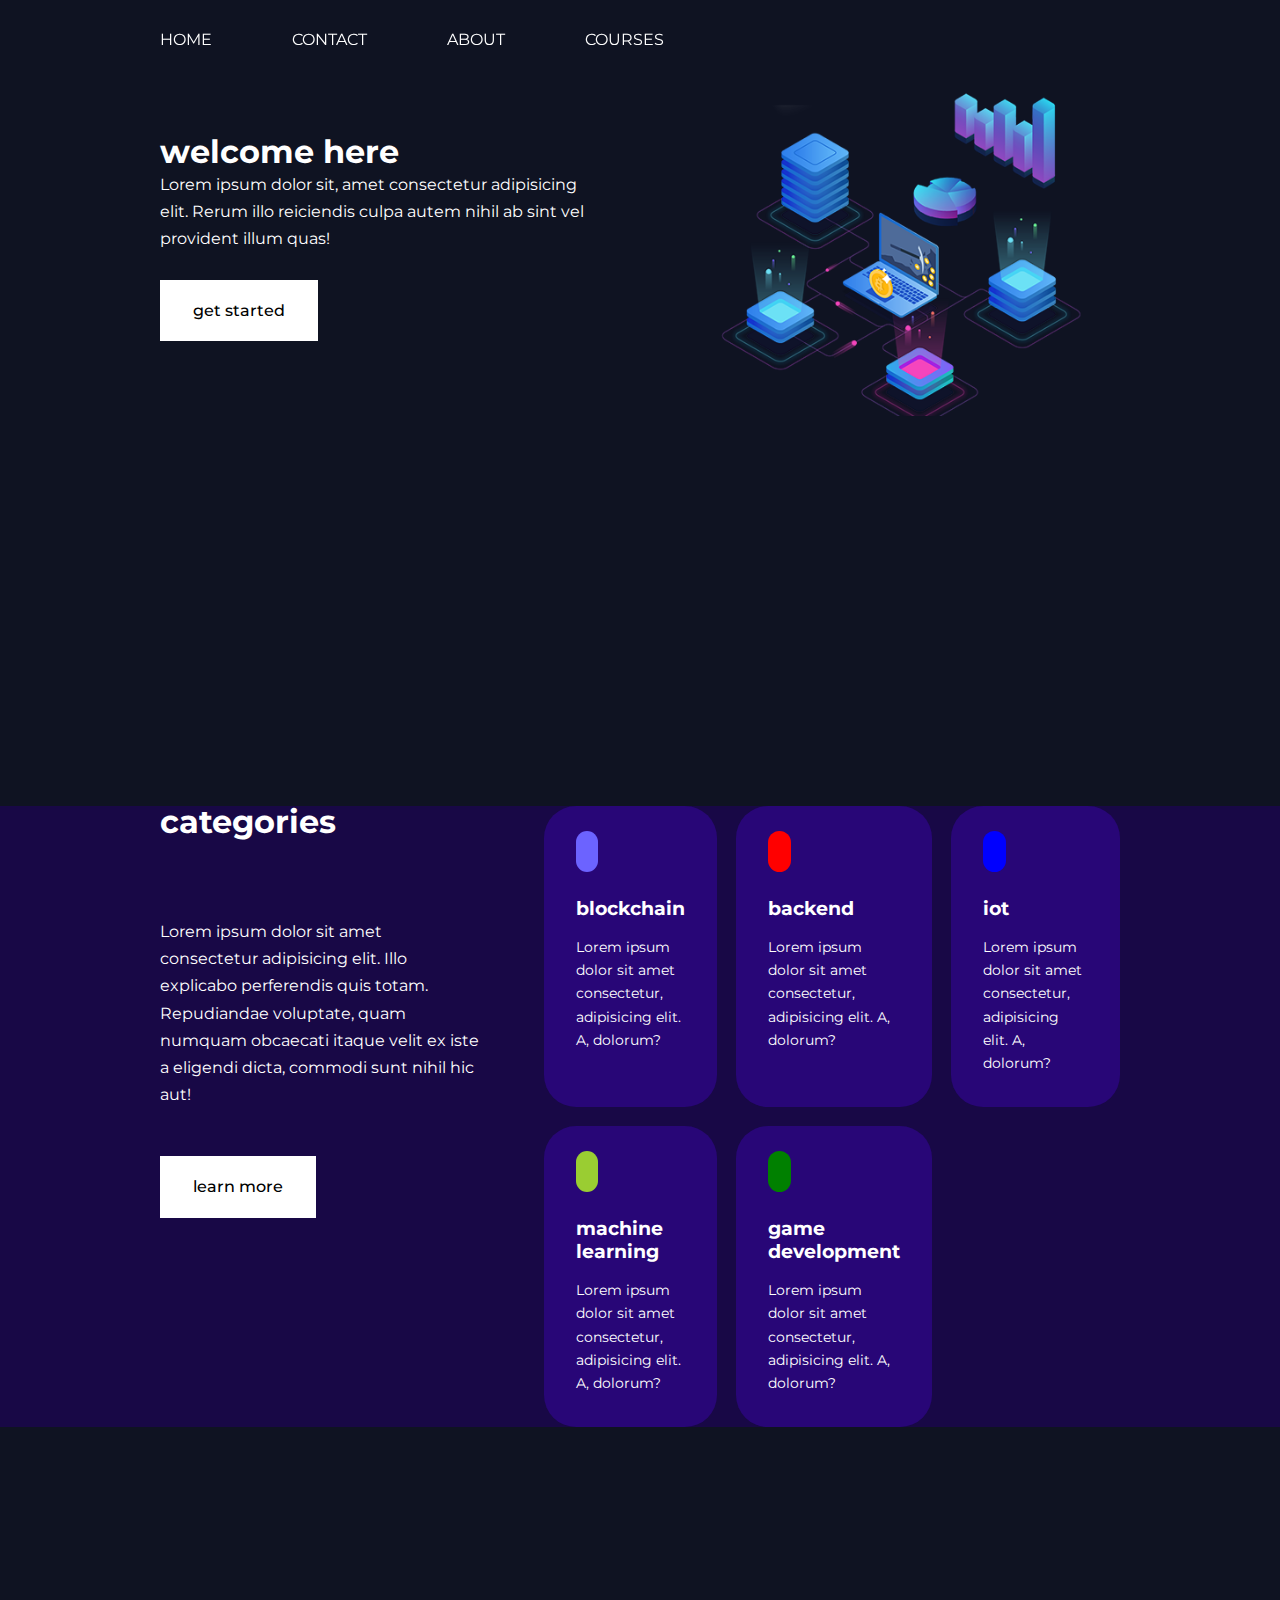
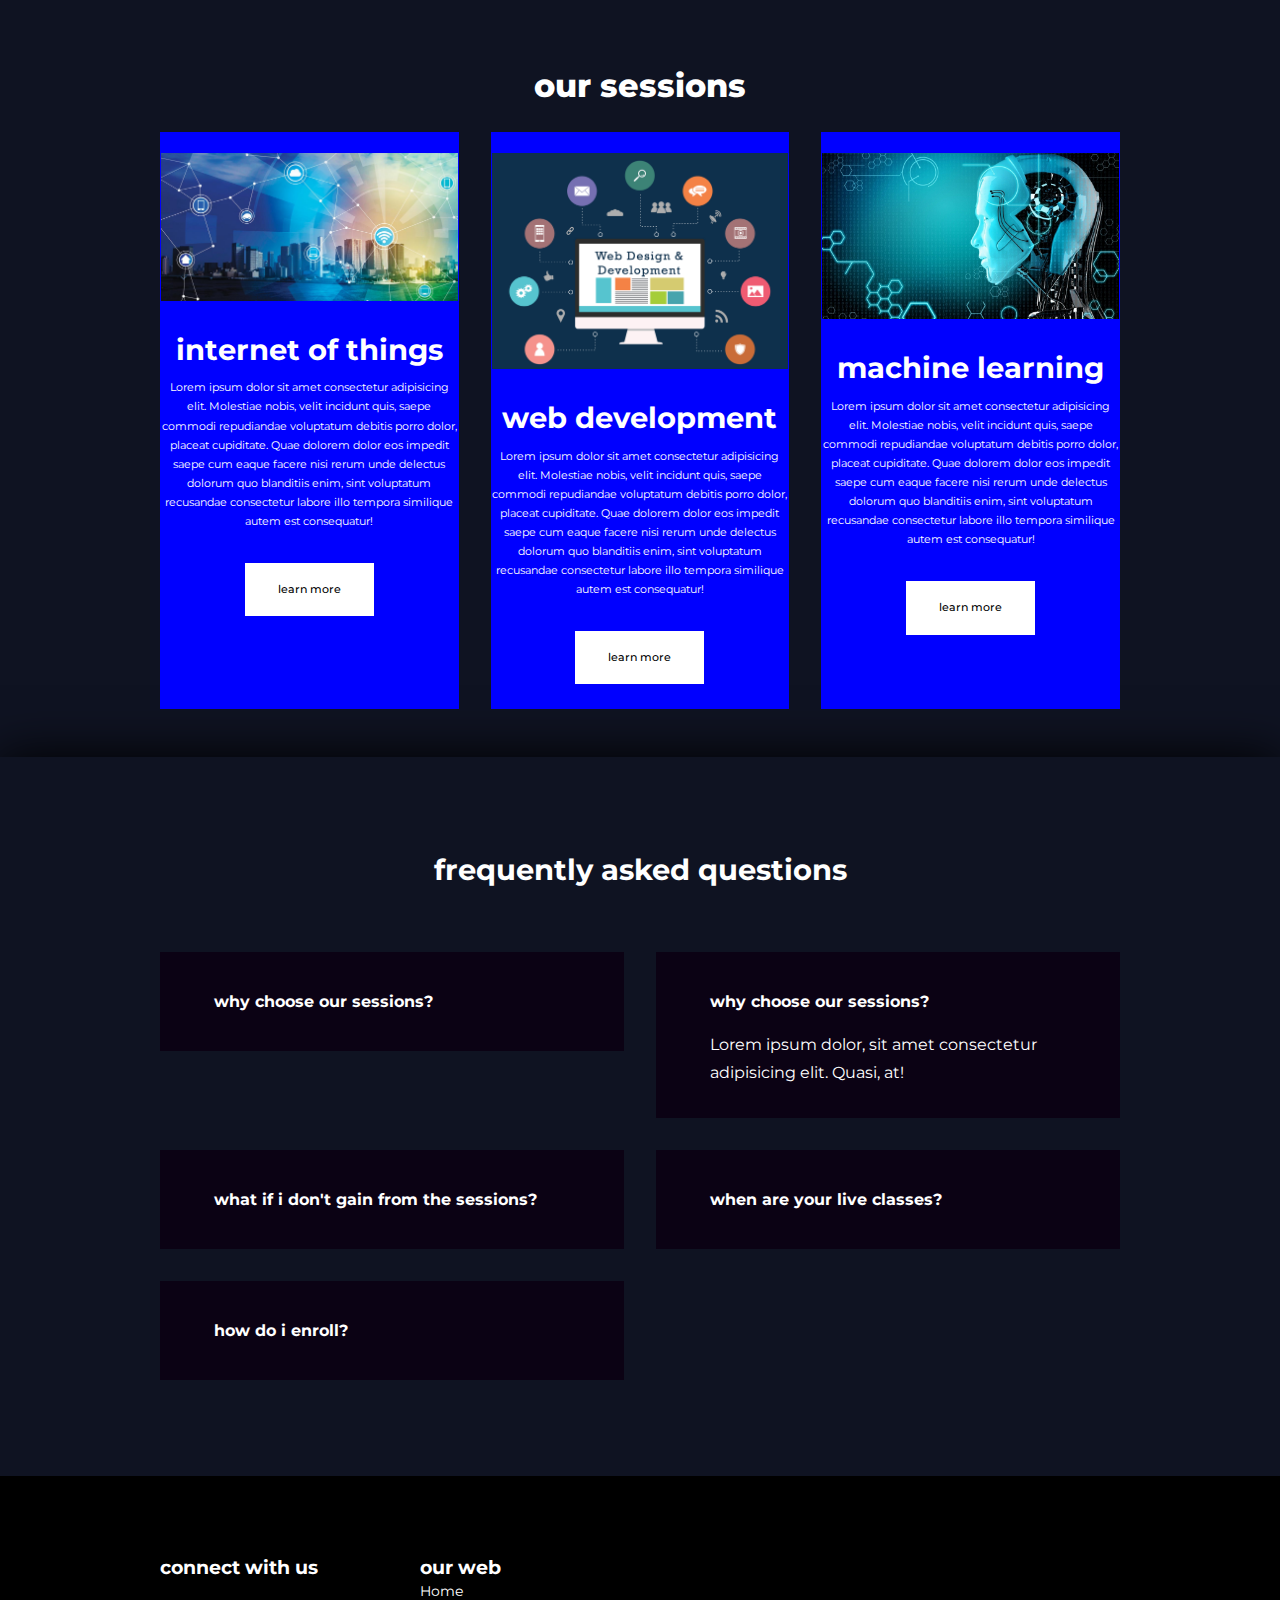
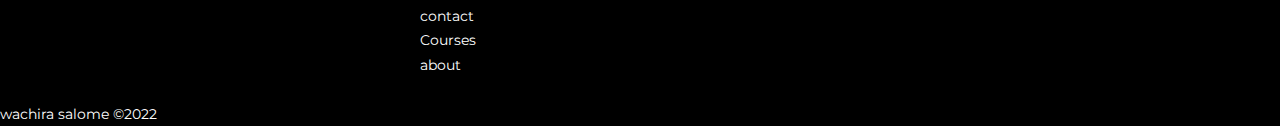
<file: index.html>
<!DOCTYPE html>
<html lang="en">

<head>
    <meta charset="UTF-8">
    <meta http-equiv="X-UA-Compatible" content="IE=edge">
    <meta name="viewport" content="width=device-width, initial-scale=1.0">
    <title>responsive </title>
    <link rel="stylesheet" type="text/css" href=" index.css ">
    <link rel="stylesheet " href="https://unicons.iconscout.com/release/v2.1.6/css/unicons.css ">
    <link rel="preconnect " href="https://fonts.googleapis.com ">
    <link rel="preconnect " href="https://fonts.gstatic.com " crossorigin>
    <link href="https://fonts.googleapis.com/css2?family=Montserrat:ital,wght@0,400;1,100;1,500;1,600;1,700;1,900&display=swap " rel="stylesheet ">
</head>

<body>
    <nav>
        <div class="container nav_container ">
            <ul class="nav_menu ">
                <li>
                    <a href="index.html ">HOME</a>
                </li>
                <li>
                    <a href="contact.html ">CONTACT</a>
                </li>
                <li>
                    <a href="about.html ">ABOUT</a>
                </li>
                <li>
                    <a href="courses.html ">COURSES</a>
                </li>
            </ul>



        </div>
    </nav>
    <header>
        <div class="container header_container">
            <div class="header_left">

                <h1>welcome here</h1>
                <p>Lorem ipsum dolor sit, amet consectetur adipisicing elit. Rerum illo reiciendis culpa autem nihil ab sint vel provident illum quas!</p>
                <br><a href="courses.html" class="btn btn-primary">get started</a>
            </div>
            <div class="header_right">
                <div class="header_right-image"><img src="network.png"></div>
            </div>
        </div>
    </header>
    <section>
        <div class="categories">
            <div class="container categories_container">
                <div class="categories_left">
                    <h1>categories</h1>
                    <p>Lorem ipsum dolor sit amet consectetur adipisicing elit. Illo explicabo perferendis quis totam. Repudiandae voluptate, quam numquam obcaecati itaque velit ex iste a eligendi dicta, commodi sunt nihil hic aut!</p>
                    <a href="#" class="btn">learn more</a>
                </div>
                <div class="categories_right">
                    <article class="category">
                        <span class="category_icon"><i class="uil uil-bitcoin-circle"></i></span>
                        <h5>blockchain</h5>
                        <p>Lorem ipsum dolor sit amet consectetur, adipisicing elit. A, dolorum?</p>
                    </article>
                    <article class="category">
                        <span class="category_icon"><i class="uil uil-browser"></i></span>
                        <h5>backend</h5>
                        <p>Lorem ipsum dolor sit amet consectetur, adipisicing elit. A, dolorum?</p>
                    </article>
                    <article class="category">
                        <span class="category_icon"><i class="uil uil-robot"></i></span>
                        <h5>iot</h5>
                        <p>Lorem ipsum dolor sit amet consectetur, adipisicing elit. A, dolorum?</p>
                    </article>
                    <article class="category">
                        <span class="category_icon"><i class="uil uil-robot"></i></span>
                        <h5>machine learning</h5>
                        <p>Lorem ipsum dolor sit amet consectetur, adipisicing elit. A, dolorum?</p>
                    </article>
                    <article class="category">
                        <span class="category_icon"><i class="uil uil-game-structure"></i></span>
                        <h5>game development</h5>
                        <p>Lorem ipsum dolor sit amet consectetur, adipisicing elit. A, dolorum?</p>
                    </article>
                </div>
            </div>
        </div>
    </section>
    <section class="courses">
        <h1>our sessions</h1><br>
        <hr>
        <div class="container courses_container">
            <article class="course">
                <div class="course_image">
                    <img src="IOT 1.jpg"></div>
                <h2>internet of things</h2>
                <p>Lorem ipsum dolor sit amet consectetur adipisicing elit. Molestiae nobis, velit incidunt quis, saepe commodi repudiandae voluptatum debitis porro dolor, placeat cupiditate. Quae dolorem dolor eos impedit saepe cum eaque facere nisi rerum
                    unde delectus dolorum quo blanditiis enim, sint voluptatum recusandae consectetur labore illo tempora similique autem est consequatur!</p>
                <a class="btn" href="courses.html">learn more</a>
            </article>
            <article class="course">
                <div class="course_image">
                    <img src="WEB.png"></div>
                <h2>web development</h2>
                <p>Lorem ipsum dolor sit amet consectetur adipisicing elit. Molestiae nobis, velit incidunt quis, saepe commodi repudiandae voluptatum debitis porro dolor, placeat cupiditate. Quae dolorem dolor eos impedit saepe cum eaque facere nisi rerum
                    unde delectus dolorum quo blanditiis enim, sint voluptatum recusandae consectetur labore illo tempora similique autem est consequatur!</p>
                <a class="btn" href="courses.html">learn more</a>
            </article>
            <article class="course">
                <div class="course_image">
                    <img src="MACHINE.jpg"></div>
                <h2>machine learning</h2>
                <p>Lorem ipsum dolor sit amet consectetur adipisicing elit. Molestiae nobis, velit incidunt quis, saepe commodi repudiandae voluptatum debitis porro dolor, placeat cupiditate. Quae dolorem dolor eos impedit saepe cum eaque facere nisi rerum
                    unde delectus dolorum quo blanditiis enim, sint voluptatum recusandae consectetur labore illo tempora similique autem est consequatur!</p>
                <a class="btn" href="courses.html">learn more</a>
            </article>
        </div>
    </section>
    <section class="faqs">
        <h2>frequently asked questions</h2>
        <div class="container faqs_container">
            <article class="faq">
                <div class="faq_icon"><i class="uil uil-plus"></i></div>
                <div class="question_answer">
                    <h4>why choose our sessions?</h4>
                    <p>Lorem ipsum dolor, sit amet consectetur adipisicing elit. Quasi, at!</p>
                </div>
            </article>
            <article class="faq open">
                <div class="faq_icon"><i class="uil uil-plus"></i></div>
                <div class="question_answer">
                    <h4>why choose our sessions?</h4>
                    <p>Lorem ipsum dolor, sit amet consectetur adipisicing elit. Quasi, at!</p>
                </div>
            </article>
            <article class="faq">
                <div class="faq_icon"><i class="uil uil-plus"></i></div>
                <div class="question_answer">
                    <h4>what if i don't gain from the sessions?</h4>
                    <p>Lorem ipsum dolor, sit amet consectetur adipisicing elit. Quasi, at!</p>
                </div>
            </article>
            <article class="faq">
                <div class="faq_icon"><i class="uil uil-plus"></i></div>
                <div class="question_answer">
                    <h4>when are your live classes?</h4>
                    <p>Lorem ipsum dolor, sit amet consectetur adipisicing elit. Quasi, at!</p>
                </div>
            </article>
            <article class="faq">
                <div class="faqs_icon"><i class="uil uil-plus"></i></div>
                <div class="question_answer">
                    <h4>how do i enroll?</h4>
                    <p>Lorem ipsum dolor, sit amet consectetur adipisicing elit. Quasi, at!</p>
                </div>
            </article>


        </div>

    </section>
    <footer>
        <div class=" container footer_container">
            <article>
                <h5>connect with us</h5>
                <div class="footer-links">
                    <ul>
                        <li><a href="#"><i class="uil uil-twitter"></i> </a></li>
                        <li>
                            <a href="#"><i class="uil uil-instagram"></i></a> </li>
                        <li>
                            <a href="#"><i class="uil uil-facebook"></i> </a></li>
                        <li>
                            <a href="#"><i class="uil uil-youtube"></i></a> </li>
                    </ul>

                </div>
            </article>


            <article>

                <h5>our web</h5>
                <div class="footer-links">
                    <ul>
                        <li><a href="index.html"> Home</a>
                        </li>
                        <li><a href="contact.html"> contact</a>
                        </li>
                        <li><a href="courses.html">Courses </a></li>
                        <li><a href="about.html">about </a></li>
                    </ul>


                </div>
            </article>
        </div>
        <br>
        <p>wachira salome &copy;2022</p>
    </footer>
    <script src="./main.js">
    </script>
</body>

</html>
</file>
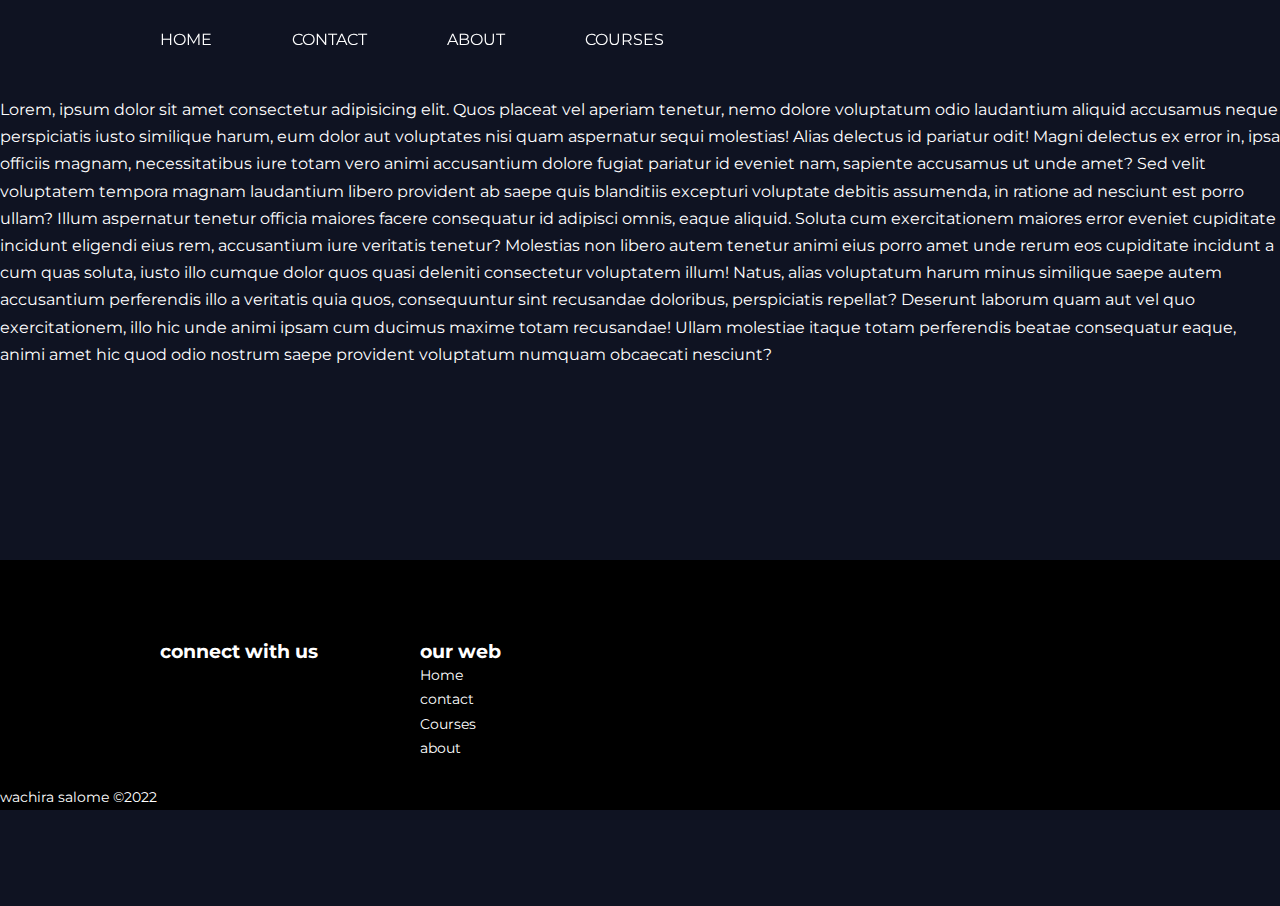
<file: about.html>
<!DOCTYPE html>
<html lang="en">

<head>
    <meta charset="UTF-8">
    <meta http-equiv="X-UA-Compatible" content="IE=edge">
    <meta name="viewport" content="width=device-width, initial-scale=1.0">
    <title>responsive </title>
    <link rel="stylesheet" type="text/css" href="index.css">
    <link rel="stylesheet " href="https://unicons.iconscout.com/release/v2.1.6/css/unicons.css ">
    <link rel="preconnect " href="https://fonts.googleapis.com ">
    <link rel="preconnect " href="https://fonts.gstatic.com " crossorigin>
    <link href="https://fonts.googleapis.com/css2?family=Montserrat:ital,wght@0,400;1,100;1,500;1,600;1,700;1,900&display=swap " rel="stylesheet ">
</head>

<body>
    <nav>

        <div class="container nav_container ">

            <ul class="nav_menu ">

                <li>
                    <a href="index.html ">HOME</a>
                </li>
                <li>
                    <a href="contact.html ">CONTACT</a>
                </li>
                <li>
                    <a href="about.html ">ABOUT</a>
                </li>
                <li>
                    <a href="courses.html ">COURSES</a>
                </li>
            </ul>
            <button id="open-menu-btn "><i class="uil uil-bars "></i></button>
            <button id="close-menu-btn "><i class="uil uil-multiply "></i></button>

        </div>
    </nav>
    <section>
        <div class="body_container">Lorem, ipsum dolor sit amet consectetur adipisicing elit. Quos placeat vel aperiam tenetur, nemo dolore voluptatum odio laudantium aliquid accusamus neque perspiciatis iusto similique harum, eum dolor aut voluptates nisi quam aspernatur sequi
            molestias! Alias delectus id pariatur odit! Magni delectus ex error in, ipsa officiis magnam, necessitatibus iure totam vero animi accusantium dolore fugiat pariatur id eveniet nam, sapiente accusamus ut unde amet? Sed velit voluptatem tempora
            magnam laudantium libero provident ab saepe quis blanditiis excepturi voluptate debitis assumenda, in ratione ad nesciunt est porro ullam? Illum aspernatur tenetur officia maiores facere consequatur id adipisci omnis, eaque aliquid. Soluta
            cum exercitationem maiores error eveniet cupiditate incidunt eligendi eius rem, accusantium iure veritatis tenetur? Molestias non libero autem tenetur animi eius porro amet unde rerum eos cupiditate incidunt a cum quas soluta, iusto illo cumque
            dolor quos quasi deleniti consectetur voluptatem illum! Natus, alias voluptatum harum minus similique saepe autem accusantium perferendis illo a veritatis quia quos, consequuntur sint recusandae doloribus, perspiciatis repellat? Deserunt laborum
            quam aut vel quo exercitationem, illo hic unde animi ipsam cum ducimus maxime totam recusandae! Ullam molestiae itaque totam perferendis beatae consequatur eaque, animi amet hic quod odio nostrum saepe provident voluptatum numquam obcaecati
            nesciunt?
        </div>
    </section>
    <section>
        <footer>
            <div class=" container footer_container">
                <article>
                    <h5>connect with us</h5>
                    <div class="footer-links">
                        <ul>
                            <li><a href="#"><i class="uil uil-twitter"></i> </a></li>
                            <li>
                                <a href="#"><i class="uil uil-instagram"></i></a> </li>
                            <li>
                                <a href="#"><i class="uil uil-facebook"></i> </a></li>
                            <li>
                                <a href="#"><i class="uil uil-youtube"></i></a> </li>
                        </ul>

                    </div>
                </article>


                <article>

                    <h5>our web</h5>
                    <div class="footer-links">
                        <ul>
                            <li><a href="index.html"> Home</a>
                            </li>
                            <li><a href="contact.html"> contact</a>
                            </li>
                            <li><a href="courses.html">Courses </a></li>
                            <li><a href="about.html">about </a></li>
                        </ul>


                    </div>
                </article>
            </div>
            <br>
            <p>wachira salome &copy;2022</p>
        </footer>
    </section>
    <script src="./main.js">
    </script>
</body>

</html>
</file>
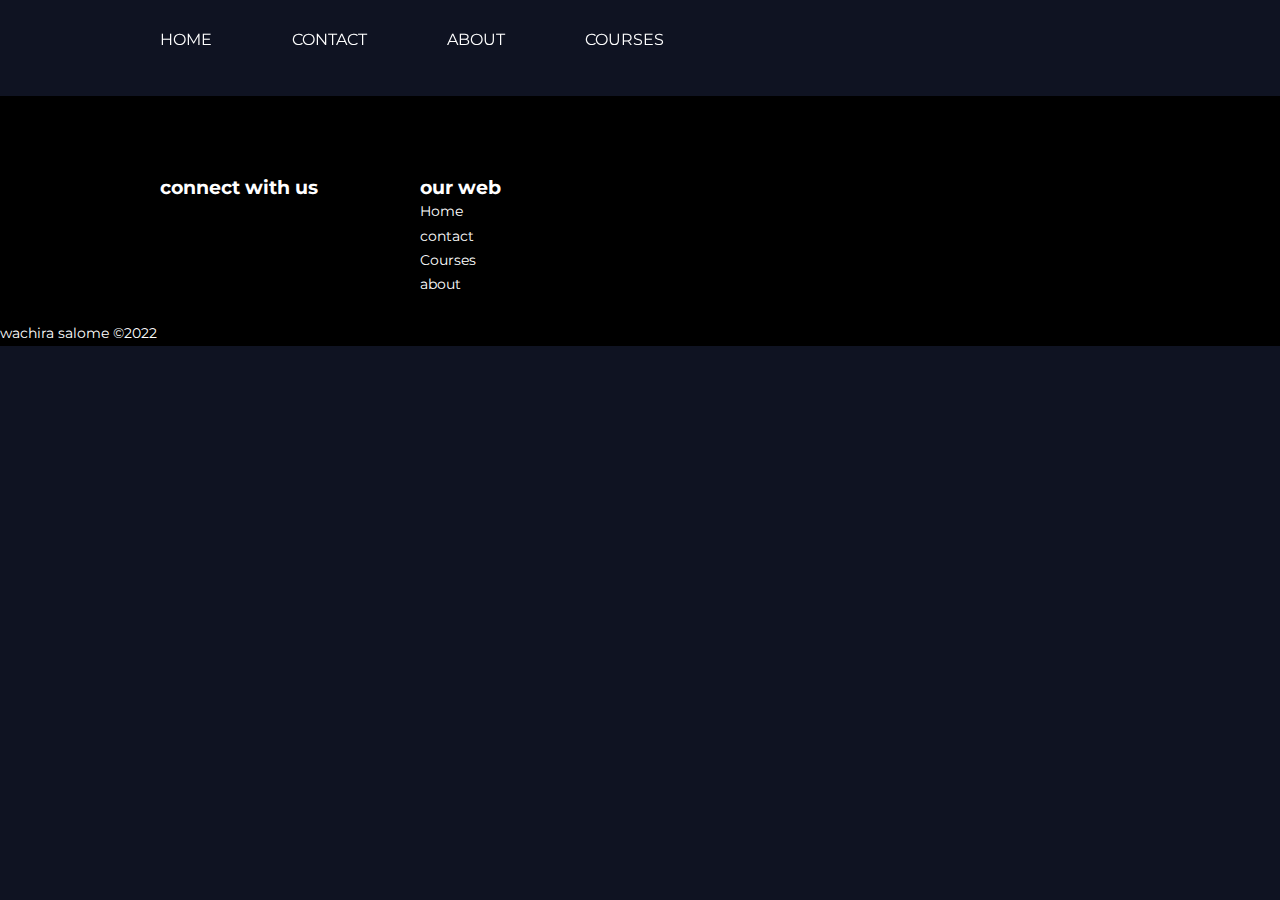
<file: contact.html>
<!DOCTYPE html>
<html lang="en">

<head>
    <meta charset="UTF-8">
    <meta http-equiv="X-UA-Compatible" content="IE=edge">
    <meta name="viewport" content="width=device-width, initial-scale=1.0">
    <title>responsive </title>
    <link rel="stylesheet" type="text/css" href="index.css ">
    <link rel="stylesheet " href="https://unicons.iconscout.com/release/v2.1.6/css/unicons.css ">
    <link rel="preconnect " href="https://fonts.googleapis.com ">
    <link rel="preconnect " href="https://fonts.gstatic.com " crossorigin>
    <link href="https://fonts.googleapis.com/css2?family=Montserrat:ital,wght@0,400;1,100;1,500;1,600;1,700;1,900&display=swap " rel="stylesheet ">
</head>

<body>
    <nav>

        <div class="container nav_container ">

            <ul class="nav_menu ">

                <li>
                    <a href="index.html ">HOME</a>
                </li>
                <li>
                    <a href="contact.html ">CONTACT</a>
                </li>
                <li>
                    <a href="about.html ">ABOUT</a>
                </li>
                <li>
                    <a href="courses.html ">COURSES</a>
                </li>
            </ul>
            <button id="open-menu-btn "><i class="uil uil-bars "></i></button>
            <button id="close-menu-btn "><i class="uil uil-multiply "></i></button>

        </div>
    </nav>
    <section>
        <footer>
            <div class=" container footer_container">
                <article>
                    <h5>connect with us</h5>
                    <div class="footer-links">
                        <ul>
                            <li><a href="#"><i class="uil uil-twitter"></i> </a></li>
                            <li>
                                <a href="#"><i class="uil uil-instagram"></i></a> </li>
                            <li>
                                <a href="#"><i class="uil uil-facebook"></i> </a></li>
                            <li>
                                <a href="#"><i class="uil uil-youtube"></i></a> </li>
                        </ul>

                    </div>
                </article>


                <article>

                    <h5>our web</h5>
                    <div class="footer-links">
                        <ul>
                            <li><a href="index.html"> Home</a>
                            </li>
                            <li><a href="contact.html"> contact</a>
                            </li>
                            <li><a href="courses.html">Courses </a></li>
                            <li><a href="about.html">about </a></li>
                        </ul>


                    </div>
                </article>
            </div>
            <br>
            <p>wachira salome &copy;2022</p>
        </footer>
    </section>
    <script src="./main.js">
    </script>
</body>

</html>
</file>
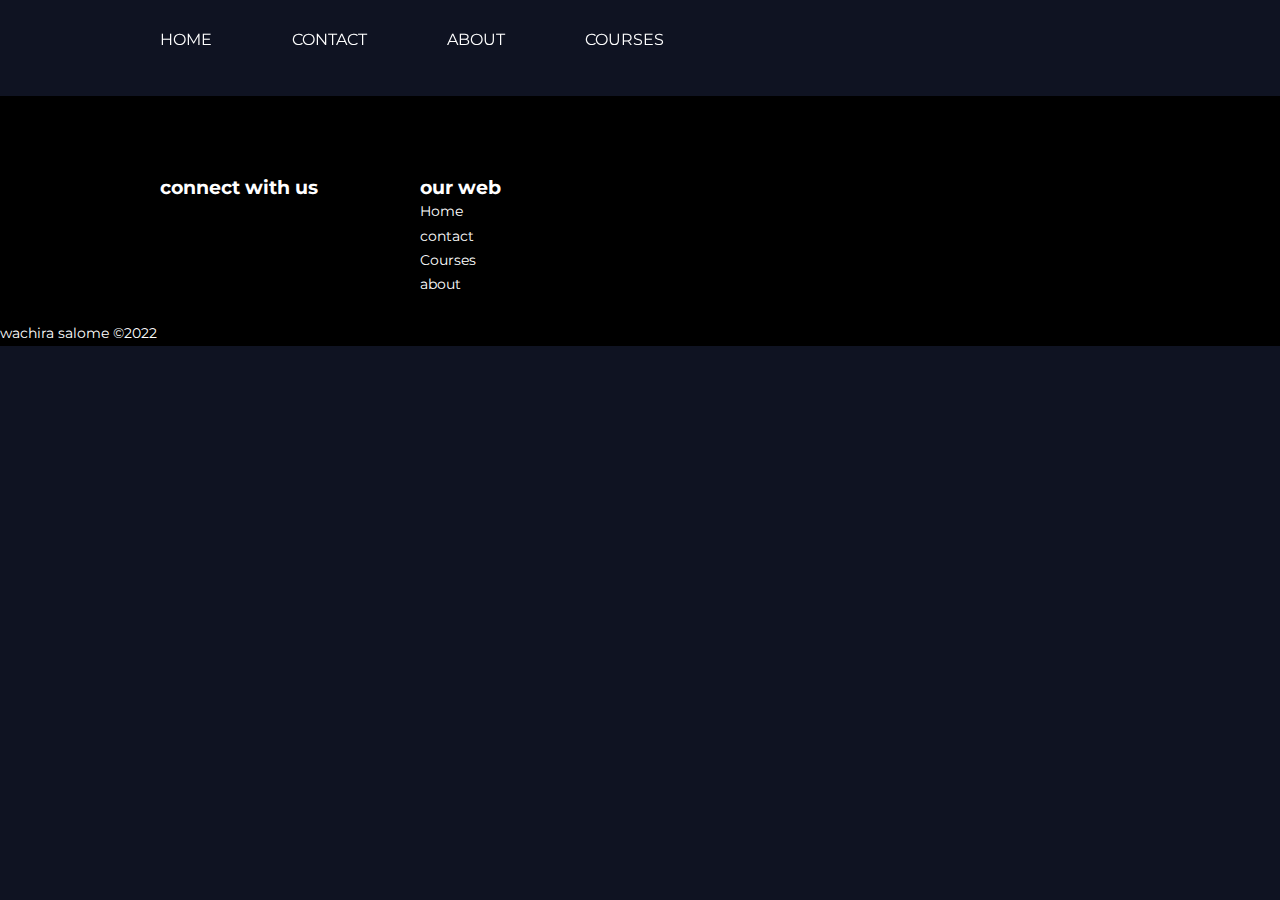
<file: courses.html>
<!DOCTYPE html>
<html lang="en">

<head>
    <meta charset="UTF-8">
    <meta http-equiv="X-UA-Compatible" content="IE=edge">
    <meta name="viewport" content="width=device-width, initial-scale=1.0">
    <title>responsive </title>
    <link rel="stylesheet" type="text/css" href=" index.css ">
    <link rel="stylesheet " href="https://unicons.iconscout.com/release/v2.1.6/css/unicons.css ">
    <link rel="preconnect " href="https://fonts.googleapis.com ">
    <link rel="preconnect " href="https://fonts.gstatic.com " crossorigin>
    <link href="https://fonts.googleapis.com/css2?family=Montserrat:ital,wght@0,400;1,100;1,500;1,600;1,700;1,900&display=swap " rel="stylesheet ">
</head>

<body>
    <nav>

        <div class=" container nav_container ">
            <ul class="nav_menu ">

                <li>
                    <a href="index.html ">HOME</a>
                </li>
                <li>
                    <a href="contact.html ">CONTACT</a>
                </li>
                <li>
                    <a href="about.html ">ABOUT</a>
                </li>
                <li>
                    <a href="courses.html ">COURSES</a>
                </li>
            </ul>
            <button id="open-menu-btn "><i class="uil uil-bars "></i></button>
            <button id="close-menu-btn "><i class="uil uil-multiply "></i></button>

        </div>
    </nav>
    <section>
        <footer>
            <div class=" container footer_container ">
                <article>
                    <h5>connect with us</h5>
                    <div class="footer-links ">
                        <ul>
                            <li><a href="# "><i class="uil uil-twitter "></i> </a></li>
                            <li>
                                <a href="# "><i class="uil uil-instagram "></i></a> </li>
                            <li>
                                <a href="# "><i class="uil uil-facebook "></i> </a></li>
                            <li>
                                <a href="# "><i class="uil uil-youtube "></i></a> </li>
                        </ul>

                    </div>
                </article>


                <article>

                    <h5>our web</h5>
                    <div class="footer-links ">
                        <ul>
                            <li><a href="index.html "> Home</a>
                            </li>
                            <li><a href="contact.html "> contact</a>
                            </li>
                            <li><a href="courses.html ">Courses </a></li>
                            <li><a href="about.html ">about </a></li>
                        </ul>


                    </div>
                </article>
            </div>
            <br>
            <p>wachira salome &copy;2022</p>
        </footer>
    </section>
    <script src="./main.js ">
    </script>
</body>

</html>
</file>
<file: index.css>
* {
    margin: 0;
    padding: 0;
    border: 0;
    outline: none;
    text-decoration: none;
    list-style: none;
    box-sizing: border-box;
}

 :root {
    --color-primary: #6c63ff;
    --container-width-lg: 75%;
    --container-width-md: 90%;
    --container-width-sm: 94%;
    --transition: all 400ms ease;
}

body {
    font-family: 'Montserrat', sans-serif;
    line-height: 1.7;
    color: white;
    background: #0f1322;
}

.container {
    width: var(--container-width-lg);
    margin: 0 auto;
}

section {
    padding: 6rem 0;
}

section h2 {
    text-align: center;
    margin-bottom: 4rem;
}

h1,
h2,
h3,
h4,
h5 {
    line-height: 1.2;
}

h1 {
    font-size: 2rem;
}

h2 {
    font-size: 1.8rem;
}

h3 {
    font-size: 1.6rem;
}

h4 {
    font-size: 1.4rem;
}

h5 {
    font-size: 1.2rem;
}

a {
    color: white;
}

img {
    width: 100%;
    display: block;
    object-fit: cover;
}

.btn {
    display: inline-block;
    background: white;
    color: black;
    padding: 1rem 2rem;
    border: 1px solid transparent;
    font-weight: 500;
    transition: var(--transition);
}

.btn:hover {
    background: transparent;
    color: white;
    border-color: white;
}

.btn:primary {
    background: red;
    color: white;
}

nav {
    background: transparent;
    width: 100vw;
    height: 5rem;
    position: fixed;
    top: 0;
    z-index: 11;
}

.window-scroll {
    background: red;
    box-shadow: 0 1rem 2rem rgba(0, 0, 0, 0.2);
}

.nav_container {
    height: 100%;
    display: flex;
    justify-content: space-between;
    align-items: center;
}

nav button {
    display: none;
}

.nav_menu {
    display: flex;
    align-items: center;
    gap: 5rem;
}

.nav_menu a {
    justify-content: space-between;
    transition: all 400ms ease;
}

.nav_menu a:hover {
    color: purple;
}

header {
    position: relative;
    top: 5rem;
    overflow: hidden;
    height: 70vh;
    margin-bottom: 5rem;
}

.header_container {
    display: grid;
    grid-template-columns: 1fr 1fr;
    align-items: center;
    gap: 5rem;
    height: 100;
}

.header_left {
    margin: 1rem 0 2.4rem;
}

.categories {
    background: rgb(24, 8, 70);
}

.categories h1 {
    line-height: 1;
    margin-bottom: 5rem;
}

.categories_container {
    display: grid;
    grid-template-columns: 40% 60%;
    height: 100%;
}

.categories_left p {
    margin: 1rem 0 3rem;
}

.categories_left {
    margin-right: 4rem;
}

.categories_right {
    display: grid;
    grid-template-columns: repeat(3, 1fr);
    gap: 1.2rem;
}

.category {
    background: rgb(40, 6, 119);
    padding: 2rem;
    border-radius: 2rem;
    transition: var(--transition);
}

.category:hover {
    box-shadow: 0 3rem 3rem black;
    z-index: 1;
}

.category_icon {
    background: var(--color-primary);
    padding: 0.7rem;
    border-radius: 0.9rem;
}

.category:nth-child(2) .category_icon {
    background: red;
}

.category:nth-child(3) .category_icon {
    background: blue;
}

.category:nth-child(4) .category_icon {
    background: yellowgreen;
}

.category:nth-child(5) .category_icon {
    background: green;
}

.category h5 {
    margin: 2rem 0 1rem;
}

.category p {
    font-size: 0.85rem;
}

.courses_container {
    display: grid;
    grid-template-columns: repeat(3, 1fr);
    gap: 2rem;
}

.course {
    background: blue;
    text-align: center;
    border: 1px solid transparent;
    padding: 1.2rem 0 1.5rem;
    font-size: 0.7rem;
}

.course h2 {
    margin-top: 2rem;
    margin-bottom: 0.7rem;
}

.course p {
    margin-bottom: 2rem;
    margin-top: 0.7rem;
}

.courses h1 {
    align-items: center;
    justify-content: center;
    text-align: center;
    font-weight: 800;
}

.courses {
    height: 100%;
    position: relative;
    top: 3rem;
}

.faqs {
    box-shadow: 0 0 3rem black;
    top: 3rem;
}

.faqs_container {
    display: grid;
    grid-template-columns: 1fr 1fr;
    gap: 2rem;
}

.faq {
    display: flex;
    padding: 2rem;
    align-items: center;
    gap: 1.4rem;
    height: fit-content;
    background: #0b0214;
    cursor: pointer;
}

.faq h4 {
    font-size: 1rem;
    line-height: 2.2;
}

.faq_icon {
    align-self: flex-start;
    font-size: 1.2rem;
}

.faq p {
    margin-top: 0.8rem;
    display: none;
}

.faq.open p {
    display: block;
}

footer {
    background: black;
    padding-top: 5rem;
    font-size: 0.9rem;
}

.footer_container {
    display: grid;
    grid-template-columns: repeat(4, 1fr);
    gap: 5rem;
}

@media only screen and (max-width:600px) {
    body {
        background: red;
    }
    .container {
        width: var (--container-width-sm);
    }
    h1 {
        font-size: 1.5rem;
    }
    h2 {
        font-size: 1.2rem;
    }
    h3 {
        font-size: 1.0rem;
    }
    h4 {
        font-size: 0.8rem;
    }
    header {
        height: 100vh;
    }
    .header_container {
        grid-template-columns: 1fr;
        text-align: center;
        margin-top: 0;
    }
    .header_left p {
        margin-top: 1.3rem;
        margin-bottom: 1.3rem;
    }
    .categories_container {
        grid-template-columns: 1fr;
    }
    .categories_left a {
        margin-bottom: 2rem;
    }
    .categories_left h1 {
        margin-top: 4rem;
    }
    .categories_right {
        grid-template-columns: 1fr 1fr;
        gap: 0.7rem;
    }
    .category {
        padding: 1rem;
        border-radius: 1rem;
    }
    .category_icon {
        margin-top: 4px;
        display: inline-block;
    }
    .courses_container {
        grid-template-columns: 1fr;
    }
    .faqs_container {
        grid-template-columns: 1fr;
    }
}
</file>
